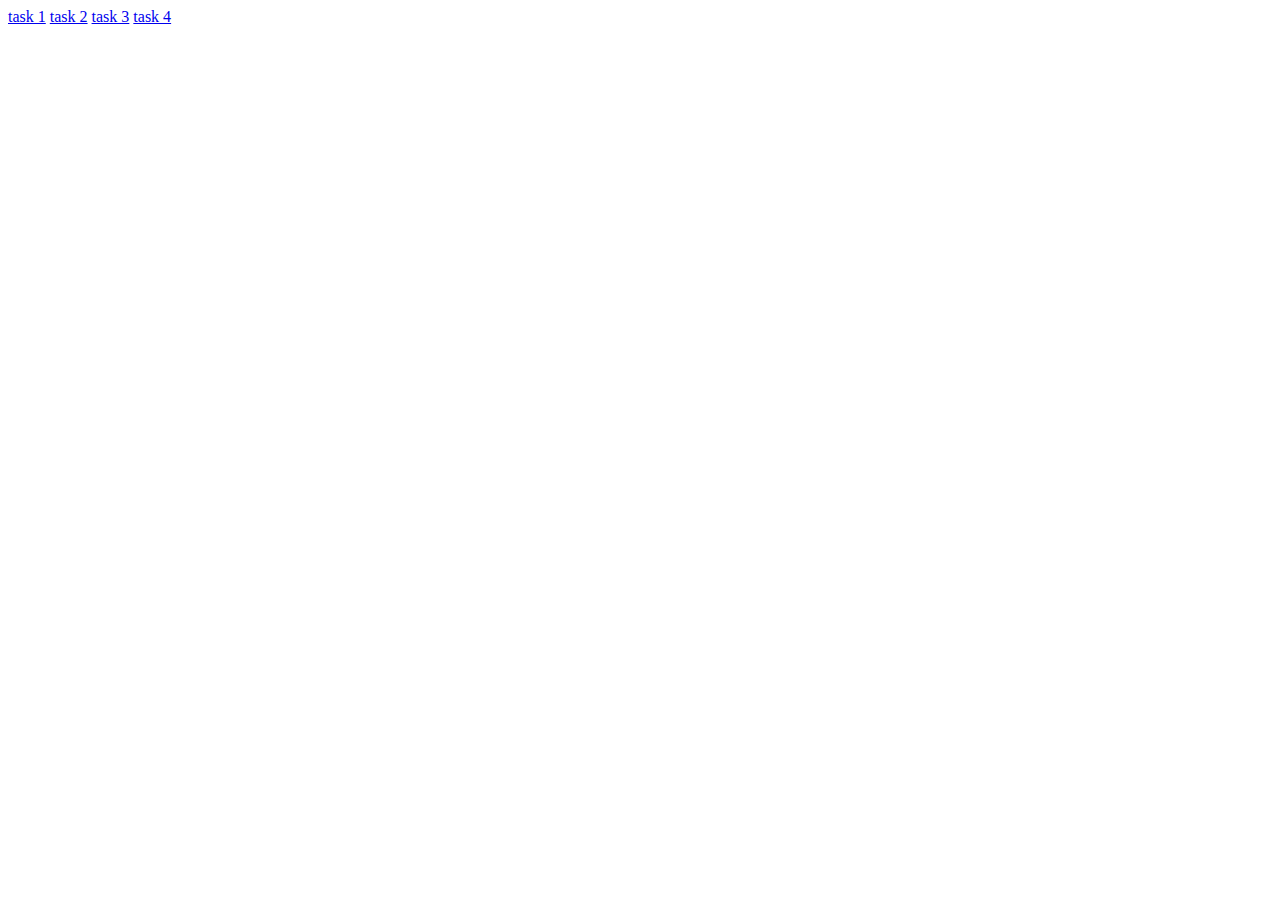
<file: index.html>
<html>

<head>
    <meta name="viewport" device="width=device-width" ,initial-scale="1.0" />
    <title>tasks</title>

</head>

<body>
    <div class="center">
        <a href="task.html">task 1</a>
        <a href="task2.html">task 2</a>
        <a href="task3.html">task 3</a>
        <a href="task4.html">task 4</a>
    </div>
</body>

</html>
</file>
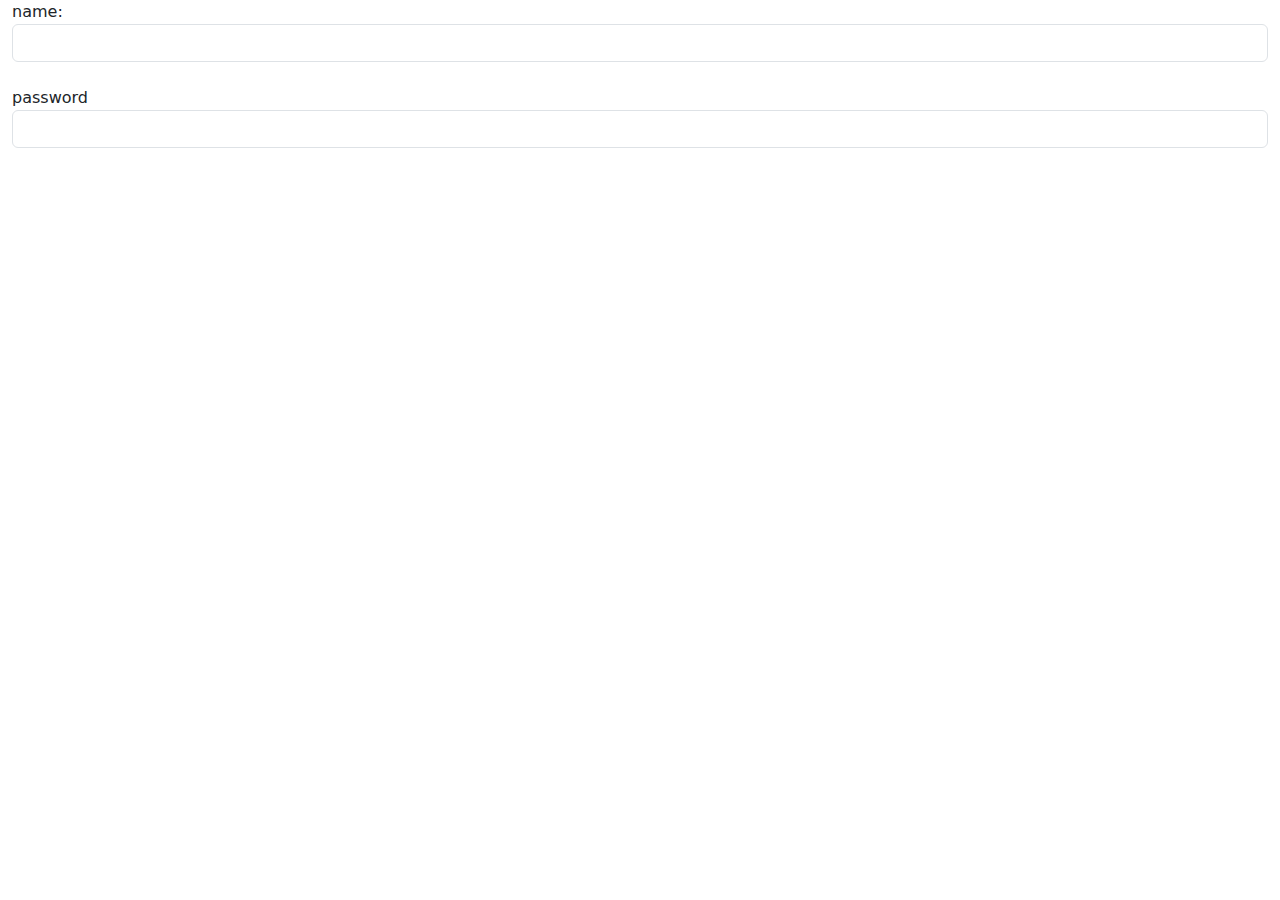
<file: Bootstrap.html>
<html>

<head>
    <meta name="viewport" content="width=device-width" initial-scale="1.0" />
    <title>learn bootstrap</title>
    <link href="https://cdn.jsdelivr.net/npm/bootstrap@5.3.3/dist/css/bootstrap.min.css" rel="stylesheet"
        integrity="sha384-QWTKZyjpPEjISv5WaRU9OFeRpok6YctnYmDr5pNlyT2bRjXh0JMhjY6hW+ALEwIH" crossorigin="anonymous">

    <link rel="stylesheet" href="Bootstrap.css" />
</head>

<body>
    <div class="container-fluid">
        <div class="row">
            <div class="mb-4">
                <label>name:</label>
                <input type="text" class="form-control">
            </div>
            <div>
                <label>password</label>
                <input type="password" class="form-control">
            </div>
        </div>
        <!-- <div class="row justify-content-center">
            <div class="col-xs-12 col-md-4 p-container">
                <p>
                    Lorem ipsum dolor sit amet consectetur adipisicing elit. Voluptatibus quae exercitationem, aliquam,
                    fugit cupiditate adipisci animi architecto ex optio possimus reiciendis recusandae, ab atque unde
                    quisquam molestias voluptatum a hic!
                </p>
            </div>
            <div class="col-xs-12 col-md-4 p-container offset-4">
                <p>
                    Lorem ipsum dolor sit amet consectetur adipisicing elit. Voluptatibus quae exercitationem, aliquam,
                    fugit cupiditate adipisci animi architecto ex optio possimus reiciendis recusandae, ab atque unde
                    quisquam molestias voluptatum a hic!
                </p>
            </div> -->
        <!-- <div class="col-xs-12 col-md-4 p-container">
                <p>
                    Lorem ipsum dolor sit amet consectetur adipisicing elit. Voluptatibus quae exercitationem, aliquam,
                    fugit cupiditate adipisci animi architecto ex optio possimus reiciendis recusandae, ab atque unde
                    quisquam molestias voluptatum a hic!
                </p>
            </div> -->
    </div>

    </div>
</body>

</html>
</file>
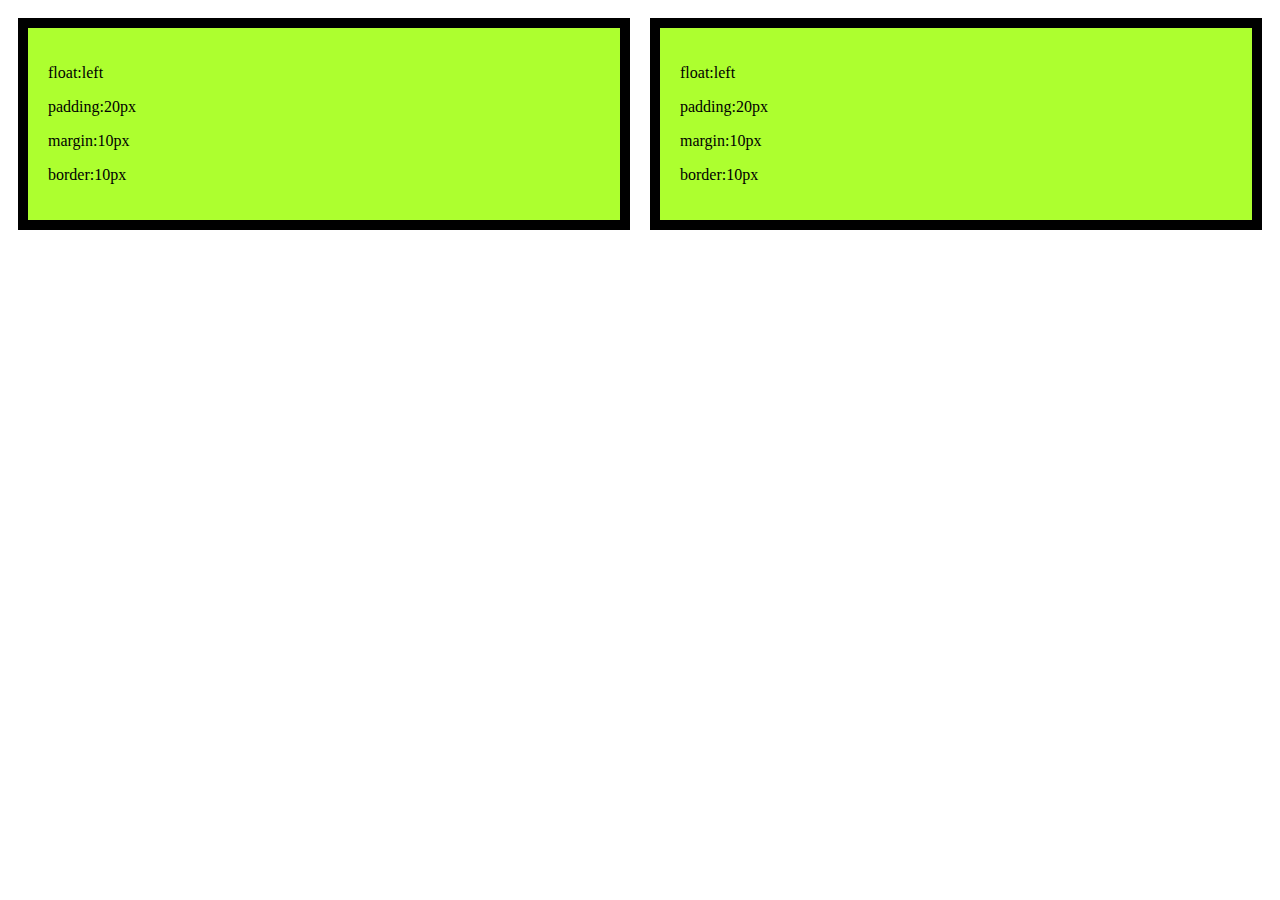
<file: box.html>
<html>

<head>
    <meta name="viewport" content="width=device-width,initial-scale=1.0" />
    <title>boxes</title>

</head>
<style>
    .content-box {
        float: left;
        padding: 20px;
        border: 10px solid black;
        background-color: greenyellow;
        margin: 10px;
        width: calc(50% - 20px);
        box-sizing: border-box;
    }
</style>

<body>
    <div class="content-box">
        <p>float:left</p>
        <p>padding:20px</p>
        <p>margin:10px</p>
        <p>border:10px</p>

    </div>
    <div class="content-box">
        <p>float:left</p>
        <p>padding:20px</p>
        <p>margin:10px</p>
        <p>border:10px</p>
    </div>
</body>

</html>
</file>
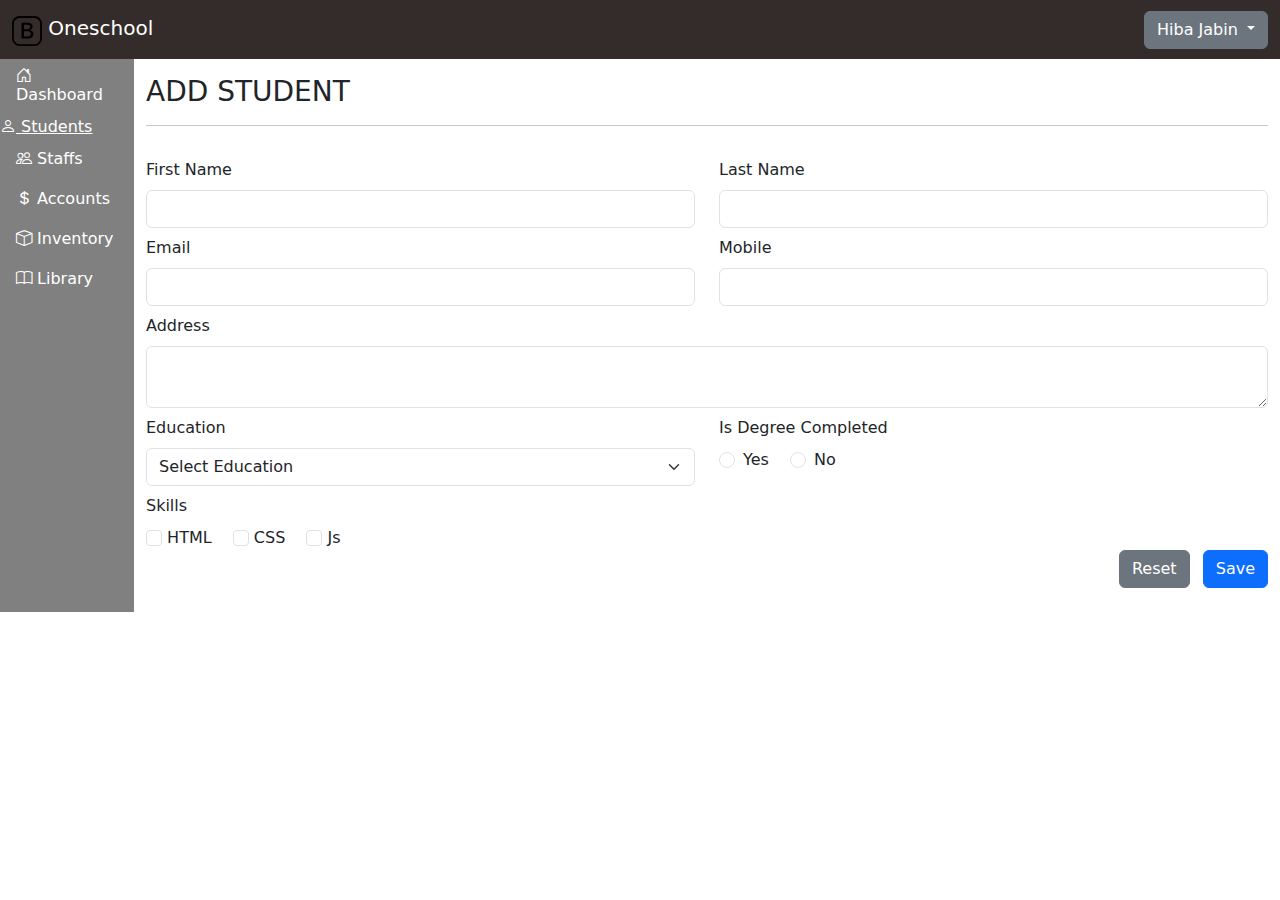
<file: student-form.html>
<html>

<head>
    <meta name="viewport" content="width=device-width" initial-scale="1.0" />

    <title>One school | Bootstrap</title>

    <link rel="stylesheet" href="https://cdn.jsdelivr.net/npm/bootstrap-icons@1.11.3/font/bootstrap-icons.min.css">
    <link rel="shortcut icon" href="images/bootstrap (1).svg" type="image/x-icon" />
    <link href="https://cdn.jsdelivr.net/npm/bootstrap@5.3.3/dist/css/bootstrap.min.css" rel="stylesheet" />

    <link rel="stylesheet" href="task7.css" />
</head>

<body>
    <nav class="navbar navbar-expand-lg navbar-dark bg-dark">
        <div class="container-fluid">
            <a class="navbar-brand" href="#">
                <img src="images/bootstrap (1).svg" alt="logo" width="30" height="30"
                    class="d-inline-block align-text-top">
                Oneschool
            </a>

            <button class="navbar-toggler" type="button" data-bs-toggle="collapse" data-bs-target="#profilecollapse"
                aria-controls="profilecollapse" aria-expanded="false">
                <span class="navbar-toggler-icon"></span>
            </button>
            <div class="dropdown collpase navbar-collapse justify-content-end" id="profilecollapse">
                <button class="btn btn-secondary dropdown-toggle" type="button" data-bs-toggle="dropdown"
                    aria-expanded="false">
                    Hiba Jabin
                </button>
                <ul class="dropdown-menu">
                    <li><a class="dropdown-item" href="#">Profile</a></li>
                    <hr class="dropdown-divider">
                    <li><a class="dropdown-item" href="#">Logout</a></li>

                </ul>
            </div>
        </div>

    </nav>
    <div class="d-flex">
        <nav class="sidebar">
            <div class="position-sticky">
                <ul class="nav flex-column">
                    <li class="nav-item">
                        <a class="nav-link" href="task7.html">
                            <i class="bi bi-house-door"></i>
                            <span class="d-none d-md-inline">Dashboard</span>
                        </a>
                    </li>
                    <li class="nav-item">
                        <a class="nav-link-active" href="student.html">
                            <i class="bi bi-person"></i>
                            <span class="d-none d-md-inline">Students</span>
                        </a>
                    </li>
                    <li class="nav-item">
                        <a class="nav-link" href="#">
                            <i class="bi bi-people"></i>
                            <span class="d-none d-md-inline">Staffs</span>
                        </a>
                    </li>
                    <li class="nav-item">
                        <a class="nav-link" href="#">
                            <i class="bi bi-currency-dollar"></i>
                            <span class="d-none d-md-inline">Accounts</span>
                        </a>
                    </li>
                    <li class="nav-item">
                        <a class="nav-link" href="#">
                            <i class="bi bi-box"></i>
                            <span class="d-none d-md-inline">Inventory</span>
                        </a>
                    </li>
                    <li class="nav-item">
                        <a class="nav-link" href="#">
                            <i class="bi bi-book"></i>
                            <span class="d-none d-md-inline">Library</span>
                        </a>
                    </li>
                </ul>
            </div>
        </nav>
        <div class="container-fluid main-content">
            <div class="row">
                <div class="col mt-3">
                    <h3 class="mb-1">ADD STUDENT</h3>
                    <hr />
                    <div class="row">
                        <div class="col mt-3">
                            <form>
                                <div class="row">
                                    <div class="col-sm-12 col-md-6 mb-2">
                                        <label for="first name" class="form-label">First Name</label>
                                        <input type="text" class="form-control" id="first name" name="first name"
                                            required>
                                    </div>
                                    <div class="col-sm-12 col-md-6 mb-2">
                                        <label for="last name" class="form-label">Last Name</label>
                                        <input type="text" class="form-control" id="last name" name="last name"
                                            required>
                                    </div>
                                </div>
                                <div class="row">
                                    <div class="col-sm-12 col-md-6 mb-2">
                                        <label for="email" class="form-label">Email</label>
                                        <input type="email" class="form-control" id="email" name="email" required>
                                    </div>
                                    <div class="col-sm-12 col-md-6">
                                        <label for="mobile" class="form-label">Mobile</label>
                                        <input type="tel" class="form-control" id="mobile" name="mobile" required>
                                    </div>
                                </div>
                                <div class="row">
                                    <div class="col mb-2">
                                        <label for="address" class="form-label">Address</label>
                                        <textarea class="form-control" id="address" name="address" row="3"
                                            required></textarea>
                                    </div>
                                </div>
                                <div class="row ">
                                    <div class="col-sm-12 col-md-6 mb-2">
                                        <label for="education" class="form-label">Education</label>
                                        <select class="form-select" id="education" name="education" required>
                                            <option value="" disabled selected>Select Education</option>
                                            <option value="bachelors">Bachelors</option>
                                            <option value="masters">Masters</option>
                                        </select>
                                    </div>
                                    <div class="col-sm-12 col-md-6 mb-2">
                                        <div>
                                            <label class="form-label">Is Degree Completed</label>
                                        </div>
                                        <div>
                                            <div class="form-check form-check-inline">
                                                <input class="form-check-input" type="radio" name="degreecompleted"
                                                    id="degreeyes" value="yes">
                                                <label class="form-check-label" for="degreeyes">Yes</label>
                                            </div>
                                            <div class="form-check form-check-inline">
                                                <input class="form-check-input" type="radio" name="degreecompleted"
                                                    id="degreeno" value="no">
                                                <label class="form-check-label" for="degreeno">No</label>
                                            </div>
                                        </div>
                                    </div>
                                </div>
                                <div class="row">
                                    <div class="col">
                                        <div>
                                            <label class="form-label">Skills</label>
                                        </div>
                                        <div class="form-check-inline">
                                            <input class="form-check-input" type="checkbox" name="skills[]"
                                                id="skillHTML" value="HTML">
                                            <label class="form-check-label" for="skillHTML">HTML</label>

                                        </div>
                                        <div class="form-check-inline">
                                            <input class="form-check-input" type="checkbox" name="skills[]"
                                                id="skillCSS" value="CSS">
                                            <label class="form-check-label" for="skillCSS">CSS</label>

                                        </div>
                                        <div class="form-check-inline">
                                            <input class="form-check-input" type="checkbox" name="skills[]" id="skillJs"
                                                value="Js">
                                            <label class="form-check-label" for="skillJs">Js</label>

                                        </div>



                                    </div>
                                </div>
                                <div class="col text-end">
                                    <button type="reset" class="btn btn-secondary mb-2 mx-2">Reset</button>
                                    <button type="submit" class="btn btn-primary mb-2">Save</button>
                                </div>
                            </form>
                        </div>
                    </div>



                </div>
            </div>
        </div>
    </div>
    <script src="https://cdn.jsdelivr.net/npm/bootstrap@5.3.3/dist/js/bootstrap.bundle.min.js">
    </script>

</body>

</html>
</file>
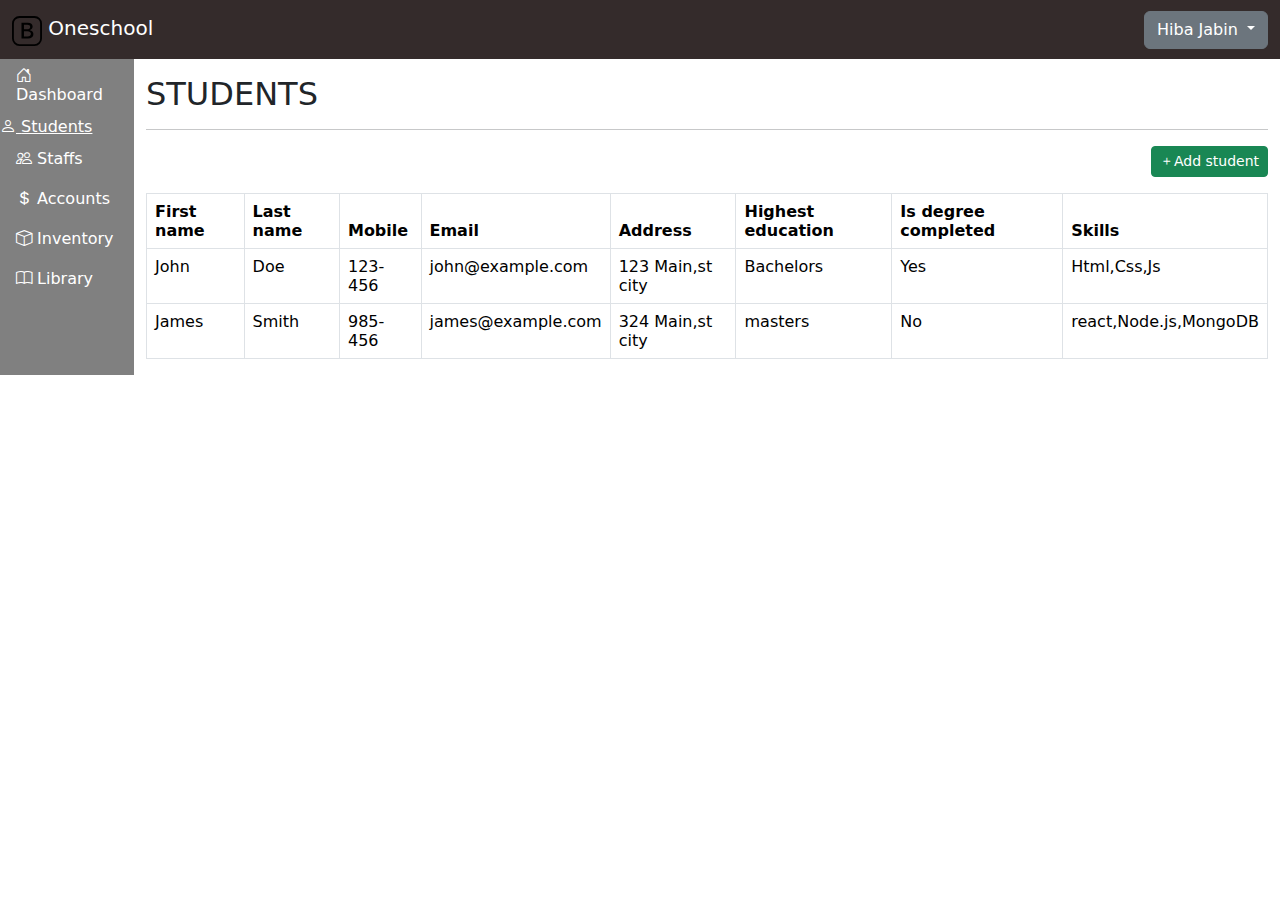
<file: student.html>
<html>

<head>
    <meta name="viewport" content="width=device-width" initial-scale="1.0" />

    <title>One school | Bootstrap</title>

    <link rel="stylesheet" href="https://cdn.jsdelivr.net/npm/bootstrap-icons@1.11.3/font/bootstrap-icons.min.css">
    <link rel="shortcut icon" href="images/bootstrap (1).svg" type="image/x-icon" />
    <link href="https://cdn.jsdelivr.net/npm/bootstrap@5.3.3/dist/css/bootstrap.min.css" rel="stylesheet" />

    <link rel="stylesheet" href="task7.css" />
</head>

<body>
    <nav class="navbar navbar-expand-lg navbar-dark bg-dark">
        <div class="container-fluid">
            <a class="navbar-brand" href="#">
                <img src="images/bootstrap (1).svg" alt="logo" width="30" height="30"
                    class="d-inline-block align-text-top">
                Oneschool
            </a>

            <button class="navbar-toggler" type="button" data-bs-toggle="collapse" data-bs-target="#profilecollapse"
                aria-controls="profilecollapse" aria-expanded="false">
                <span class="navbar-toggler-icon"></span>
            </button>
            <div class="dropdown collpase navbar-collapse justify-content-end" id="profilecollapse">
                <button class="btn btn-secondary dropdown-toggle" type="button" data-bs-toggle="dropdown"
                    aria-expanded="false">
                    Hiba Jabin
                </button>
                <ul class="dropdown-menu">
                    <li><a class="dropdown-item" href="#">Profile</a></li>
                    <hr class="dropdown-divider">
                    <li><a class="dropdown-item" href="#">Logout</a></li>

                </ul>
            </div>
        </div>

    </nav>
    <div class="d-flex">
        <nav class="sidebar">
            <div class="position-sticky">
                <ul class="nav flex-column">
                    <li class="nav-item">
                        <a class="nav-link" href="task7.html">
                            <i class="bi bi-house-door"></i>
                            <span class="d-none d-md-inline">Dashboard</span>
                        </a>
                    </li>
                    <li class="nav-item">
                        <a class="nav-link-active" href="student.html">
                            <i class="bi bi-person"></i>
                            <span class="d-none d-md-inline">Students</span>
                        </a>
                    </li>
                    <li class="nav-item">
                        <a class="nav-link" href="#">
                            <i class="bi bi-people"></i>
                            <span class="d-none d-md-inline">Staffs</span>
                        </a>
                    </li>
                    <li class="nav-item">
                        <a class="nav-link" href="#">
                            <i class="bi bi-currency-dollar"></i>
                            <span class="d-none d-md-inline">Accounts</span>
                        </a>
                    </li>
                    <li class="nav-item">
                        <a class="nav-link" href="#">
                            <i class="bi bi-box"></i>
                            <span class="d-none d-md-inline">Inventory</span>
                        </a>
                    </li>
                    <li class="nav-item">
                        <a class="nav-link" href="#">
                            <i class="bi bi-book"></i>
                            <span class="d-none d-md-inline">Library</span>
                        </a>
                    </li>
                </ul>
            </div>
        </nav>
        <div class="container-fluid main-content">
            <div class="row">
                <div class="col mt-3">
                    <h2 class="mb-3">STUDENTS</h2>
                    <hr />


                    <div class="row">
                        <div class="col">
                            <a href="student-form.html" class="btn btn-success btn-sm float-end mb-3">
                                <i class="bi bi-plus"></i>Add student
                            </a>
                        </div>
                    </div>
                    <div class="table-responsive">
                        <table class="table table-bordered">
                            <thead>
                                <tr>
                                    <th>First name</th>
                                    <th>Last name</th>
                                    <th>Mobile</th>
                                    <th>Email</th>
                                    <th>Address</th>
                                    <th>Highest education</th>
                                    <th>Is degree completed</th>
                                    <th>Skills</th>
                                </tr>
                            </thead>
                            <tbody>
                                <tr>
                                    <td>John</td>
                                    <td>Doe</td>
                                    <td>123-456</td>
                                    <td>john@example.com</td>
                                    <td>123 Main,st city</td>
                                    <td>Bachelors</td>
                                    <td>Yes</td>
                                    <td>Html,Css,Js</td>


                                </tr>
                                <tr>
                                    <td>James</td>
                                    <td>Smith</td>
                                    <td>985-456</td>
                                    <td>james@example.com</td>
                                    <td>324 Main,st city</td>
                                    <td>masters</td>
                                    <td>No</td>
                                    <td>react,Node.js,MongoDB</td>


                                </tr>
                            </tbody>

                        </table>
                    </div>
                </div>
            </div>
        </div>
    </div>
    <script src="https://cdn.jsdelivr.net/npm/bootstrap@5.3.3/dist/js/bootstrap.bundle.min.js">
    </script>

</body>

</html>
</file>
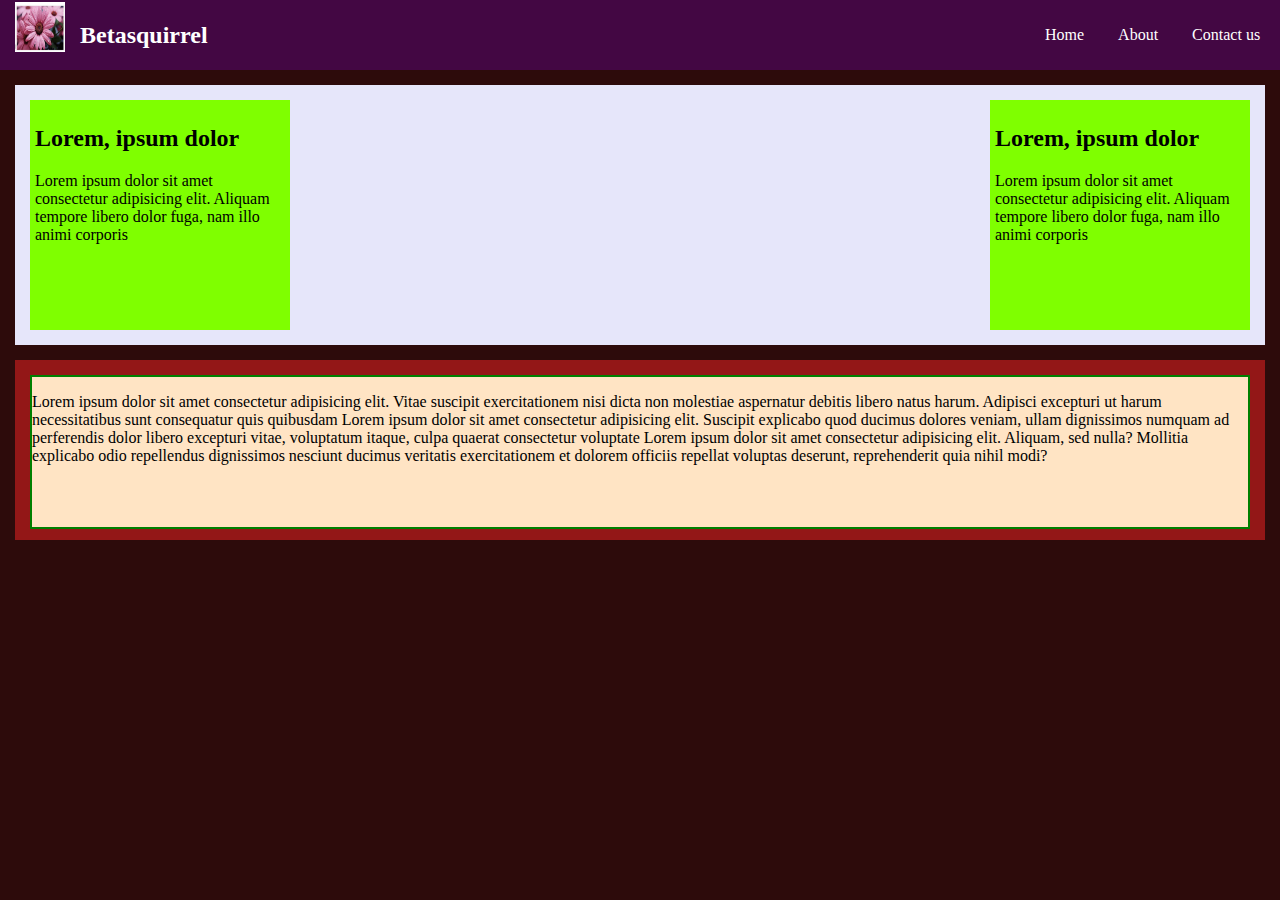
<file: task2.html>
<html>

<head>
    <meta name="viewport" content="width=device-width,initial-scale=1.0" />
    <title>task2</title>
    <link rel="stylesheet" href="task2.css">
</head>

<body>
    <div id="navbar">
        <div id="logocontainer">
            <img src="images\flower.jpg" alt="logo">
            <h2>Betasquirrel</h2>
        </div>
        <div id="menucontainer">
            <nav>
                <a href="#">Home</a>
                <a href="#">About</a>
                <a href="#">Contact us</a>
            </nav>
        </div>
    </div>
    <div id="mainbox">
        <div class="box one">
            <h2>Lorem, ipsum dolor </h2>
            <p>
                Lorem ipsum dolor sit amet consectetur adipisicing elit. Aliquam tempore libero dolor fuga, nam illo
                animi corporis
            </p>
        </div>
        <div class="box two">
            <h2>Lorem, ipsum dolor </h2>
            <p>
                Lorem ipsum dolor sit amet consectetur adipisicing elit. Aliquam tempore libero dolor fuga, nam illo
                animi corporis
            </p>
        </div>
    </div>
    <div id="secondbox">
        <div id="innerbox">
            <p>Lorem ipsum dolor sit amet consectetur adipisicing elit. Vitae suscipit exercitationem nisi dicta non
                molestiae aspernatur debitis libero natus harum. Adipisci excepturi ut harum necessitatibus sunt
                consequatur quis quibusdam Lorem ipsum dolor sit amet consectetur adipisicing elit. Suscipit explicabo
                quod ducimus dolores veniam, ullam dignissimos numquam ad perferendis dolor libero excepturi vitae,
                voluptatum itaque, culpa quaerat consectetur voluptate Lorem ipsum dolor sit amet consectetur
                adipisicing elit. Aliquam, sed nulla? Mollitia explicabo odio repellendus dignissimos nesciunt ducimus
                veritatis exercitationem et dolorem officiis repellat voluptas deserunt, reprehenderit quia nihil modi?

            </p>
        </div>
    </div>
</body>

</html>
</file>
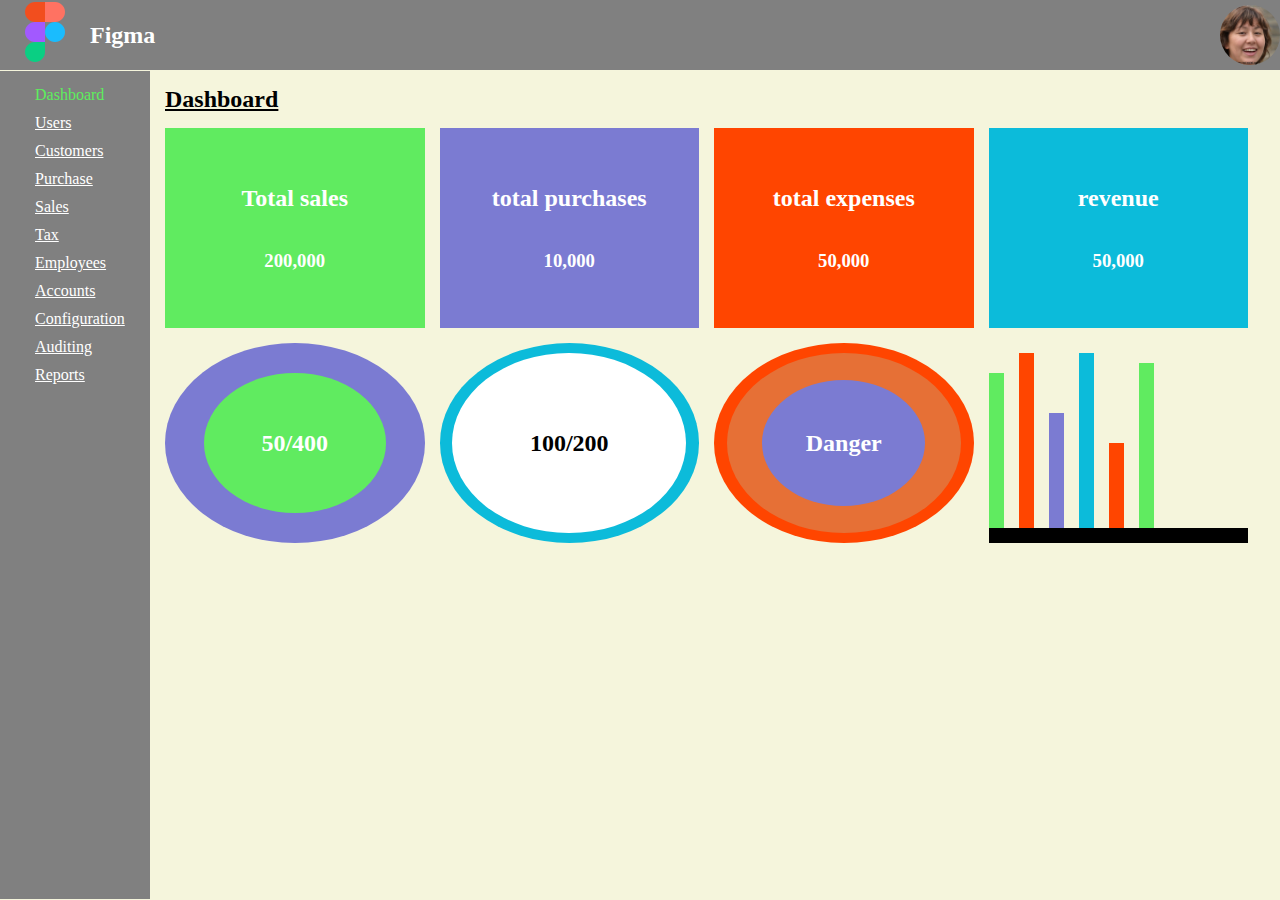
<file: task3.html>
<html>

<head>
    <title>task3</title>
    <link rel="stylesheet" href="task3.css" />
</head>

<body>
    <div id="navbar">
        <div id="logo-container">
            <img src="images\figma\figma.svg" alt="logo" />
            <h2>Figma</h2>
        </div>
        <div id="profile-container">
            <img src="images\download.jfif" alt="profile" />
        </div>

    </div>
    <div class="main">
        <div id="sidebar">
            <nav>
                <a href="#" class="active">Dashboard</a>
                <a href="#">Users</a>
                <a href="#">Customers</a>
                <a href="#">Purchase</a>
                <a href="#">Sales</a>
                <a href="#">Tax</a>
                <a href="#">Employees</a>
                <a href="#">Accounts</a>
                <a href="#">Configuration</a>
                <a href="#">Auditing</a>
                <a href="#">Reports</a>



            </nav>
        </div>
        <div id="container">
            <h2>Dashboard</h2>
            <div id="tile-container">
                <div class="tile green-bg">
                    <h2>Total sales</h2>
                    <h3>200,000</h3>
                </div>
                <div class="tile purple-bg">
                    <h2>total purchases</h2>
                    <h3>10,000</h3>
                </div>
                <div class="tile red-bg">
                    <h2>total expenses</h2>
                    <h3>50,000</h3>
                </div>
                <div class="tile blue-bg">
                    <h2>revenue</h2>
                    <h3>50,000</h3>
                </div>
            </div>
            <div id="circle-container">
                <div class="circle purple-bg">
                    <div class="inner-one green-bg">
                        <h2>50/400</h2>
                    </div>
                </div>
                <div class="circle blue-bg">
                    <div class="inner-two">
                        <h2>100/200</h2>
                    </div>
                </div>
                <div class="circle red-bg">
                    <div class="inner-three">
                        <div class="inner-four">
                            <h2>Danger</h2>
                        </div>
                    </div>
                </div>
                <div class="chart">
                    <div class="bar green-bg one"></div>
                    <div class="bar red-bg two"></div>
                    <div class="bar purple-bg three"></div>
                    <div class="bar blue-bg four"></div>
                    <div class="bar red-bg five"></div>
                    <div class="bar green-bg six"></div>
                    <div class="line"></div>
                </div>
            </div>
        </div>
    </div>

</body>

</html>
</file>
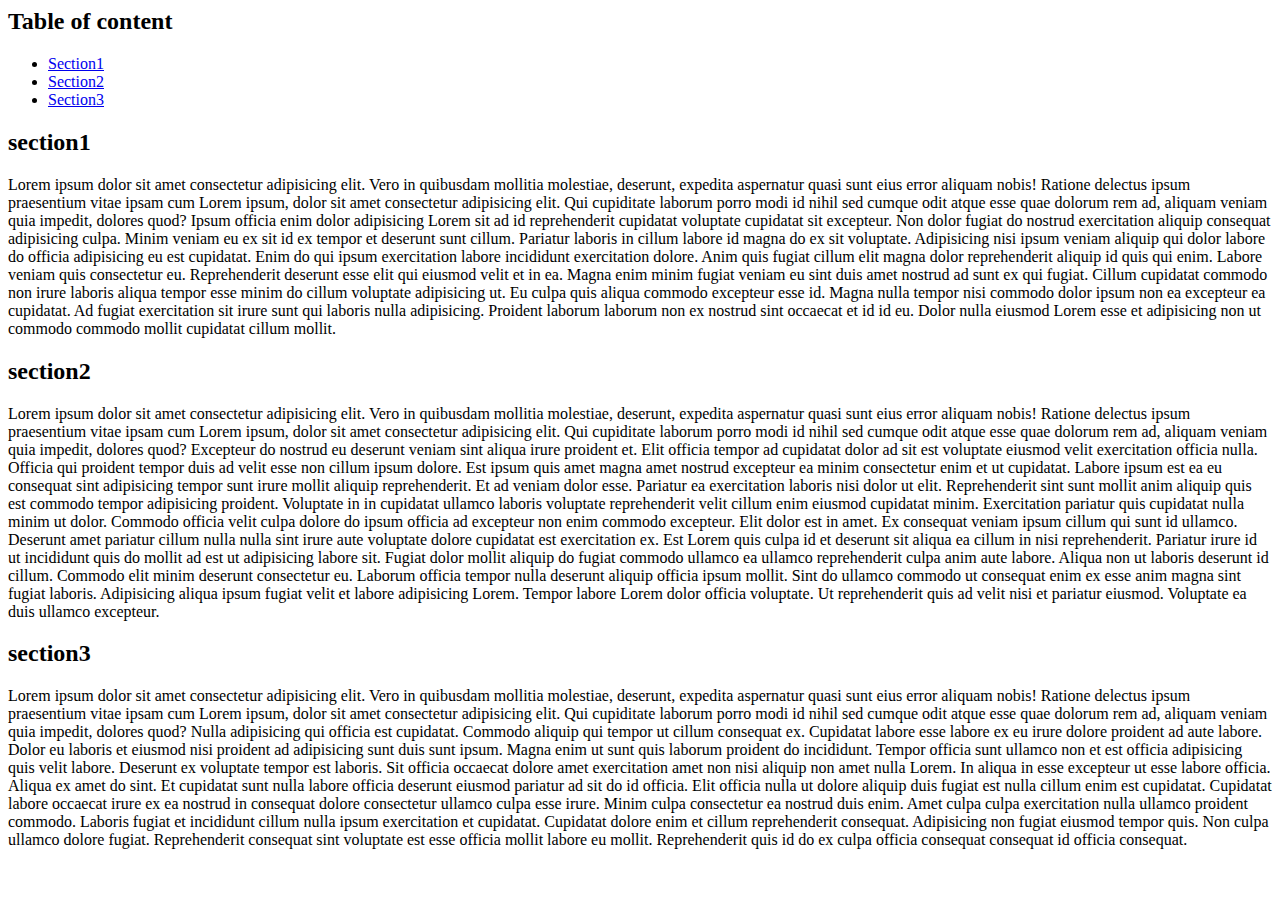
<file: task5.html>
<html>

<head>
    <meta name="viewport" content="width=device-width" initial-scale=1.0 />
    <title>anchor link example</title>
</head>

<body>
    <h2>Table of content</h2>
    <ul>
        <li><a href="#section1">Section1</a></li>
        <li><a href="#section2">Section2</a></li>
        <li><a href="#section3">Section3</a></li>


    </ul>
    <h2 id="section1">section1</h2>
    <p>Lorem ipsum dolor sit amet consectetur adipisicing elit. Vero in quibusdam mollitia molestiae, deserunt, expedita
        aspernatur quasi sunt eius error aliquam nobis! Ratione delectus ipsum praesentium vitae ipsam cum
        Lorem ipsum, dolor sit amet consectetur adipisicing elit. Qui cupiditate laborum porro modi id nihil sed cumque
        odit atque esse quae dolorum rem ad, aliquam veniam quia impedit, dolores quod?
        Ipsum officia enim dolor adipisicing Lorem sit ad id reprehenderit cupidatat voluptate cupidatat sit excepteur.
        Non dolor fugiat do nostrud exercitation aliquip consequat adipisicing culpa. Minim veniam eu ex sit id ex
        tempor et deserunt sunt cillum.

        Pariatur laboris in cillum labore id magna do ex sit voluptate. Adipisicing nisi ipsum veniam aliquip qui dolor
        labore do officia adipisicing eu est cupidatat. Enim do qui ipsum exercitation labore incididunt exercitation
        dolore. Anim quis fugiat cillum elit magna dolor reprehenderit aliquip id quis qui enim. Labore veniam quis
        consectetur eu. Reprehenderit deserunt esse elit qui eiusmod velit et in ea.

        Magna enim minim fugiat veniam eu sint duis amet nostrud ad sunt ex qui fugiat. Cillum cupidatat commodo non
        irure laboris aliqua tempor esse minim do cillum voluptate adipisicing ut. Eu culpa quis aliqua commodo
        excepteur esse id. Magna nulla tempor nisi commodo dolor ipsum non ea excepteur ea cupidatat.

        Ad fugiat exercitation sit irure sunt qui laboris nulla adipisicing. Proident laborum laborum non ex nostrud
        sint occaecat et id id eu. Dolor nulla eiusmod Lorem esse et adipisicing non ut commodo commodo mollit cupidatat
        cillum mollit.
    </p>
    <h2 id="section2">section2</h2>
    <p>Lorem ipsum dolor sit amet consectetur adipisicing elit. Vero in quibusdam mollitia molestiae, deserunt, expedita
        aspernatur quasi sunt eius error aliquam nobis! Ratione delectus ipsum praesentium vitae ipsam cum
        Lorem ipsum, dolor sit amet consectetur adipisicing elit. Qui cupiditate laborum porro modi id nihil sed cumque
        odit atque esse quae dolorum rem ad, aliquam veniam quia impedit, dolores quod?
        Excepteur do nostrud eu deserunt veniam sint aliqua irure proident et. Elit officia tempor ad cupidatat dolor ad
        sit est voluptate eiusmod velit exercitation officia nulla. Officia qui proident tempor duis ad velit esse non
        cillum ipsum dolore. Est ipsum quis amet magna amet nostrud excepteur ea minim consectetur enim et ut cupidatat.
        Labore ipsum est ea eu consequat sint adipisicing tempor sunt irure mollit aliquip reprehenderit.

        Et ad veniam dolor esse. Pariatur ea exercitation laboris nisi dolor ut elit. Reprehenderit sint sunt mollit
        anim aliquip quis est commodo tempor adipisicing proident. Voluptate in in cupidatat ullamco laboris voluptate
        reprehenderit velit cillum enim eiusmod cupidatat minim. Exercitation pariatur quis cupidatat nulla minim ut
        dolor.

        Commodo officia velit culpa dolore do ipsum officia ad excepteur non enim commodo excepteur. Elit dolor est in
        amet. Ex consequat veniam ipsum cillum qui sunt id ullamco.

        Deserunt amet pariatur cillum nulla nulla sint irure aute voluptate dolore cupidatat est exercitation ex. Est
        Lorem quis culpa id et deserunt sit aliqua ea cillum in nisi reprehenderit. Pariatur irure id ut incididunt quis
        do mollit ad est ut adipisicing labore sit. Fugiat dolor mollit aliquip do fugiat commodo ullamco ea ullamco
        reprehenderit culpa anim aute labore. Aliqua non ut laboris deserunt id cillum. Commodo elit minim deserunt
        consectetur eu. Laborum officia tempor nulla deserunt aliquip officia ipsum mollit.

        Sint do ullamco commodo ut consequat enim ex esse anim magna sint fugiat laboris. Adipisicing aliqua ipsum
        fugiat velit et labore adipisicing Lorem. Tempor labore Lorem dolor officia voluptate. Ut reprehenderit quis ad
        velit nisi et pariatur eiusmod. Voluptate ea duis ullamco excepteur.
    </p>
    <h2 id="section3">section3</h2>
    <p>Lorem ipsum dolor sit amet consectetur adipisicing elit. Vero in quibusdam mollitia molestiae, deserunt, expedita
        aspernatur quasi sunt eius error aliquam nobis! Ratione delectus ipsum praesentium vitae ipsam cum
        Lorem ipsum, dolor sit amet consectetur adipisicing elit. Qui cupiditate laborum porro modi id nihil sed cumque
        odit atque esse quae dolorum rem ad, aliquam veniam quia impedit, dolores quod?
        Nulla adipisicing qui officia est cupidatat. Commodo aliquip qui tempor ut cillum consequat ex. Cupidatat labore
        esse labore ex eu irure dolore proident ad aute labore. Dolor eu laboris et eiusmod nisi proident ad adipisicing
        sunt duis sunt ipsum. Magna enim ut sunt quis laborum proident do incididunt.

        Tempor officia sunt ullamco non et est officia adipisicing quis velit labore. Deserunt ex voluptate tempor est
        laboris. Sit officia occaecat dolore amet exercitation amet non nisi aliquip non amet nulla Lorem.

        In aliqua in esse excepteur ut esse labore officia. Aliqua ex amet do sint. Et cupidatat sunt nulla labore
        officia deserunt eiusmod pariatur ad sit do id officia. Elit officia nulla ut dolore aliquip duis fugiat est
        nulla cillum enim est cupidatat. Cupidatat labore occaecat irure ex ea nostrud in consequat dolore consectetur
        ullamco culpa esse irure.

        Minim culpa consectetur ea nostrud duis enim. Amet culpa culpa exercitation nulla ullamco proident commodo.
        Laboris fugiat et incididunt cillum nulla ipsum exercitation et cupidatat. Cupidatat dolore enim et cillum
        reprehenderit consequat.

        Adipisicing non fugiat eiusmod tempor quis. Non culpa ullamco dolore fugiat. Reprehenderit consequat sint
        voluptate est esse officia mollit labore eu mollit. Reprehenderit quis id do ex culpa officia consequat
        consequat id officia consequat.
    </p>
</body>

</html>
</file>
<file: task7.css>
.bg-dark {

    background-color: rgb(52, 43, 43) !important;
}

body {
    margin: 0;
    padding: 0;
}

.sidebar {
    background-color: grey !important;
    /* height: calc(100vh - 57.33px); */
    width: 150px;
}

.sidebar a {
    color: white;

}

.nav-link active {
    text-decoration: underline;
}

@media only screen and (max-width : 767px) {
    .sidebar {
        width: 50px !important;
    }

    .main-content {
        height: calc(100vh - 57.33px);
        overflow: auto;
    }
}
</file>
<file: task2.css>
body {
    background-color: rgb(45, 11, 11);
    margin: 0 auto;
}

#navbar {
    background-color: rgb(67, 7, 67);
    height: 70px;
    display: flex;
    align-items: center;
    justify-content: space-between;
}

#logocontainer {
    float: left;
    width: 300px;
    display: flex;
    justify-content: flex-start;
    padding: 15px;
}

#logocontainer img {
    height: 50px;
    width: 50px;
    margin-right: 15px;
}

#logocontainer h2 {
    display: inline-block;
    color: white;
}

#menucontainer {
    float: right;
    width: 250px;
}

#menucontainer a {
    color: white;
    text-decoration: none;
    padding: 15px;
}

#mainbox {
    background-color: lavender;
    height: 230px;
    margin: 15px;
    padding: 15px;
    display: flex;
    justify-content: space-between;
}

.box {
    background-color: chartreuse;
    width: 250px;
    padding: 5px;
}



#secondbox {
    background-color: rgb(147, 23, 23);
    height: 150px;
    margin: 0 15px 15px 15px;
    padding: 15px;
}

#innerbox {
    background-color: bisque;
    border: 2px solid green;
    height: 100%;
    overflow: scroll;
}

@media only screen and (max-width : 767px) {
    #menucontainer {
        display: none;
    }

    .box {
        width: calc(100% - 10px);
        margin-bottom: 15px;
    }

    .box:last-child {
        margin-bottom: 0;
    }

    #mainbox {
        display: block;
        height: auto;
    }
}
</file>
<file: task3.css>
body {
    background-color: beige;
    margin: 0 auto;
}

#navbar {
    background-color: grey;
    height: 70px;
    display: flex;
    align-items: center;
    justify-content: space-between;
    border-bottom: 1px solid beige;
}

#logo-container {
    float: left;
    width: 300px;
    display: flex;
    justify-content: flex-start;
    padding: 15px;
}

#logo-container img {
    height: 60px;
    width: 60px;
    margin-right: 15px;
}

#logo-container h2 {
    display: inline-block;
    color: white;
}

#profile-container {
    float: right;
    width: auto;
}

#profile-container img {
    height: 60px;
    border-radius: 50%;
}

.main {
    height: calc(100vh - 72px);
}

#sidebar {
    background-color: grey;
    height: 100%;
    width: 150px;
    float: left;
}

#container>h2 {
    color: black;
    margin: 0 0 15px 0;
    text-decoration: underline;
}

#container {
    padding: 15px;
    float: left;
    width: calc(100vw - 197px);
}

.green-bg {
    background-color: rgb(96, 235, 96);
}

.purple-bg {
    background-color: rgb(123, 123, 210);
}

.red-bg {
    background-color: orangered;
}

.blue-bg {
    background-color: rgb(12, 187, 218);
}

#tile-container,
#circle-container {
    display: flex;
}

#tile-container {
    margin-bottom: 15px;
}

.tile {
    height: 200px;
}

.tile,
.circle,
.chart {
    width: calc((100%)/4);
    display: flex;
    flex-direction: column;
    justify-content: center;
    align-items: center;
}

.circle,
.chart {
    height: calc((100vw-197px)/4);
}

.circle {
    border-radius: 50%;
}

#tile-container>div,
#circle-container>div {
    margin-right: 15px;
}

#tile-container>div:last-child,
#circle-container>div:last-child {
    margin-right: 0;
}

.tile h2,
.tile h3 {
    color: white;
}

#circle-container {

    height: 200px;
}

.inner-one {
    width: 70%;
    height: 70%;
    border-radius: 50%;
    display: flex;
    justify-content: center;
    align-items: center;
}

.inner-two {
    width: 90%;
    height: 90%;
    border-radius: 50%;
    display: flex;
    justify-content: center;
    align-items: center;
    background-color: white;
}

.inner-one h2 {
    color: white;
}

.inner-two h2 {
    color: black;
}

.inner-three {
    width: 90%;
    height: 90%;
    border-radius: 50%;
    display: flex;
    justify-content: center;
    align-items: center;
    background-color: rgb(230, 112, 54);
}

.inner-four {
    width: 70%;
    height: 70%;
    border-radius: 50%;
    display: flex;
    justify-content: center;
    align-items: center;
    background-color: rgb(123, 123, 210);
}

.inner-four h2 {
    color: white;
}

.bar {
    width: 15px;
    position: absolute;
    overflow: hidden;
}

.chart {
    position: relative;
    display: block;
}

.chart div {
    bottom: 0;
}

.one {
    left: 0;
    height: calc(100% - 30px);
}

.two {
    left: 30px;
    height: calc(100% - 10px);
}

.three {
    left: 60px;
    height: calc(100% - 70px);
}

.four {
    left: 90px;
    height: calc(100% - 10px);
}

.five {
    left: 120px;
    height: calc(100% - 100px);
}

.six {
    left: 150px;
    height: calc(100% - 20px);
}

.line {
    height: 15px;
    width: 100%;
    background-color: black;
    position: absolute;
}

#sidebar nav {
    display: flex;
    flex-direction: column;
    align-items: flex-start;
    padding: 15px 30px 30px 30px;
}

#sidebar nav a.active {
    color: rgb(93, 238, 93);
    text-decoration: none;
}

#sidebar nav a {
    color: white;
    padding: 5px;
}

#sidebar nav a:first-child {
    padding-top: 0;
}
</file>
